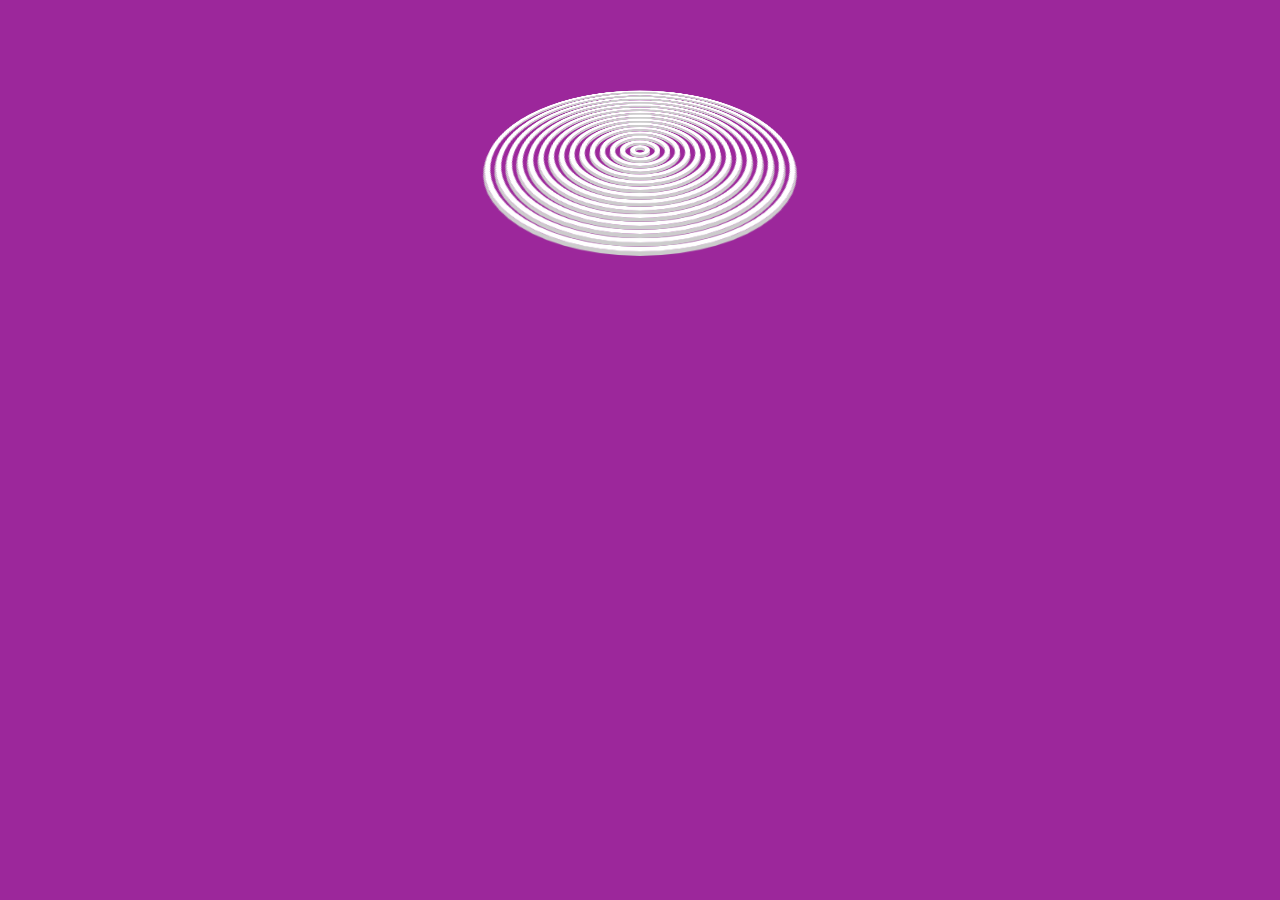
<file: online_tutorial/3D_wavy_circle/index.html>
<!DOCTYPE html>
<html lang="en">
  <head>
    <meta charset="UTF-8" />
    <meta http-equiv="X-UA-Compatible" content="IE=edge" />
    <meta name="viewport" content="width=device-width, initial-scale=1.0" />
    <!-- <meta http-equiv="refresh" content="0.1" /> -->
    <title>3D_wavy_circle</title>
    <link rel="stylesheet" href="3D_wavy_circle.css" />
  </head>
  <body>
    <div class="loader">
      <span></span>
      <span></span>
      <span></span>
      <span></span>
      <span></span>
      <span></span>
      <span></span>
      <span></span>
      <span></span>
      <span></span>
      <span></span>
      <span></span>
      <span></span>
      <span></span>
      <span></span>
    </div>
  </body>
</html>
</file>
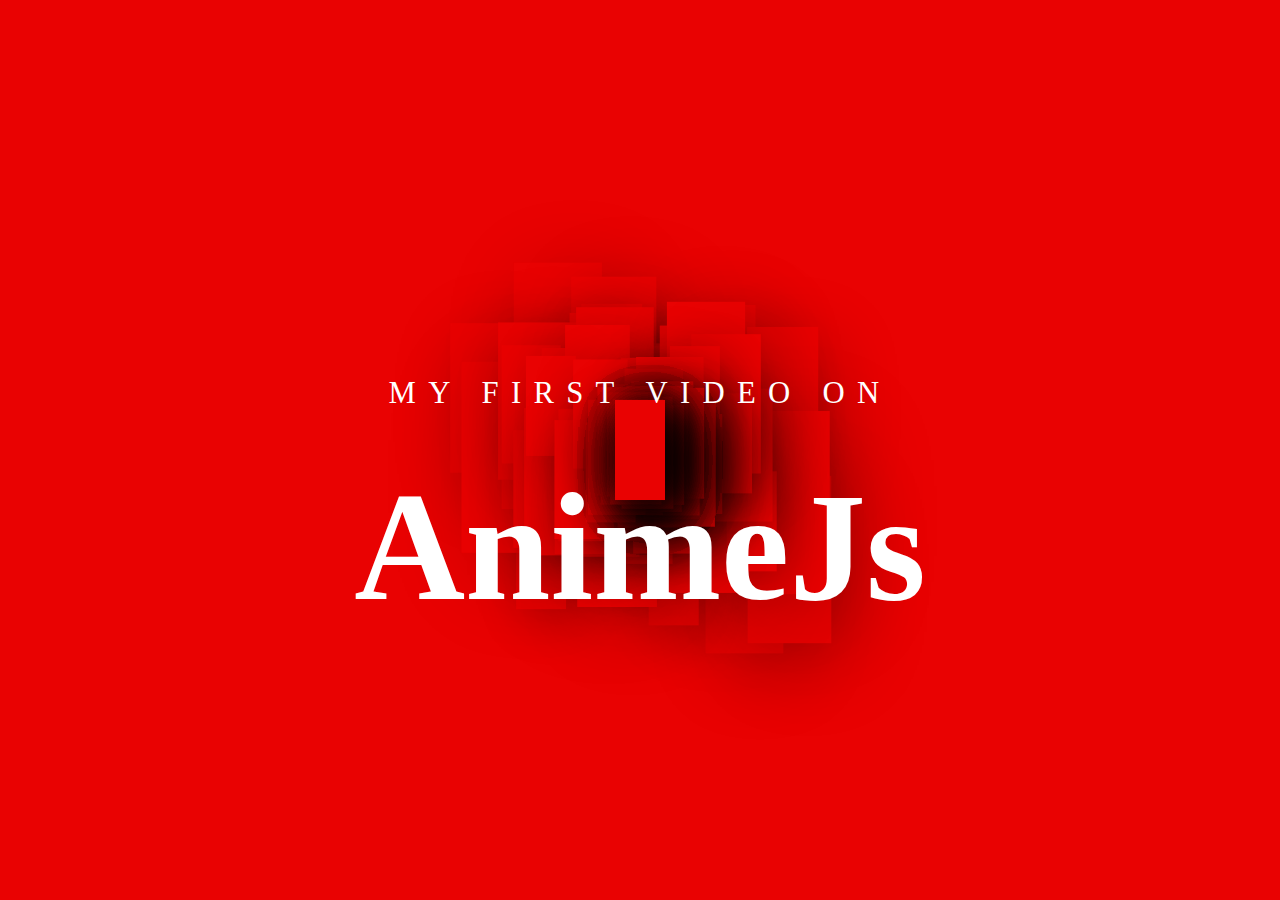
<file: online_tutorial/animeJs/index.html>
<!DOCTYPE html>
<html lang="en">
  <head>
    <meta charset="UTF-8" />
    <meta http-equiv="X-UA-Compatible" content="IE=edge" />
    <meta name="viewport" content="width=device-width, initial-scale=1.0" />
    <!-- <meta http-equiv="refresh" content="0.1" /> -->
    <title>animeJs</title>
    <link rel="stylesheet" href="animeJs.css" />
  </head>
  <body>
    <div class="container">
      <h2><span>My First video on</span><br />AnimeJs<br /></h2>
    </div>
    <script src="anime.min.js"></script>
    <script>
      const container = document.querySelector(".container");
      for (var i = 0; i <= 100; i++) {
        const blocks = document.createElement("div");
        blocks.classList.add("block");
        container.appendChild(blocks);
      }

      function animateBlocks() {
        anime({
          targets: ".block",
          translateX: function () {
            return anime.random(-700, 700);
          },
          translateY: function () {
            return anime.random(-500, 500);
          },
          scale: function () {
            return anime.random(1, 5);
          },
          easing: "linear",
          duration: 3000,
          delay: anime.stagger(10),
          complete: animateBlocks,
        });
      }

      animateBlocks();
    </script>
  </body>
</html>
</file>
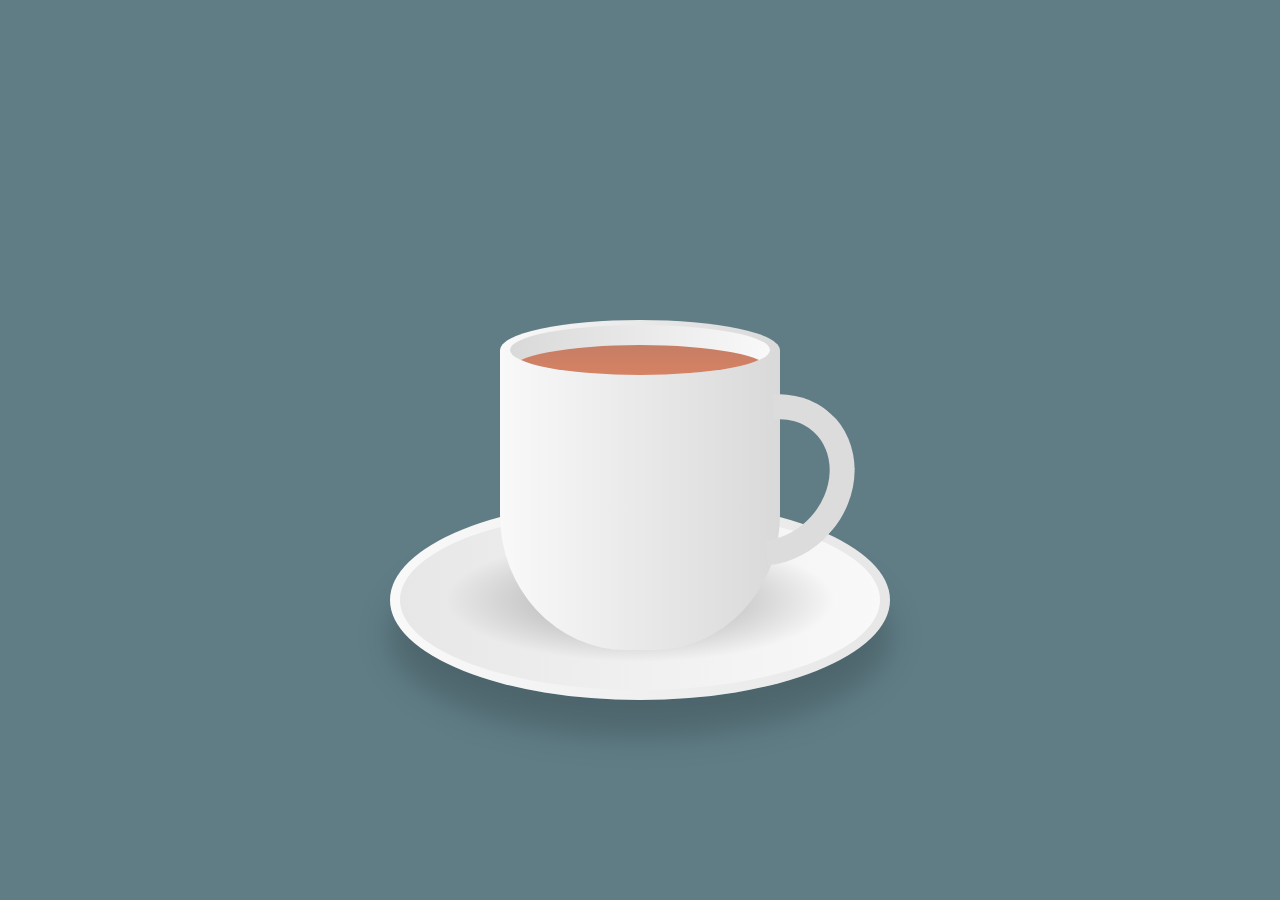
<file: online_tutorial/hot_cup/index.html>
<!DOCTYPE html>
<html lang="en">
  <head>
    <meta charset="UTF-8" />
    <meta http-equiv="X-UA-Compatible" content="IE=edge" />
    <meta name="viewport" content="width=device-width, initial-scale=1.0" />
    <!-- <meta http-equiv="refresh" content="0.1" /> -->
    <title>Animation Hot Cup</title>
    <link rel="stylesheet" href="hot_cup.css" />
  </head>
  <body>
    <div class="container">
      <div class="plate"></div>
      <div class="cup">
        <div class="top">
          <div class="vapour">
            <span style="--i: 1"></span>
            <span style="--i: 3"></span>
            <span style="--i: 5"></span>
            <span style="--i: 13"></span>
            <span style="--i: 20"></span>
            <span style="--i: 6"></span>
            <span style="--i: 7"></span>
            <span style="--i: 10"></span>
            <span style="--i: 20"></span>
            <span style="--i: 8"></span>
            <span style="--i: 17"></span>
            <span style="--i: 11"></span>
            <span style="--i: 12"></span>
            <span style="--i: 14"></span>
            <span style="--i: 2"></span>
            <span style="--i: 9"></span>
            <span style="--i: 15"></span>
            <span style="--i: 4"></span>
            <span style="--i: 19"></span>
          </div>
          <div class="circle">
            <div class="tea"></div>
          </div>
        </div>
        <div class="handle"></div>
      </div>
    </div>
  </body>
</html>
</file>
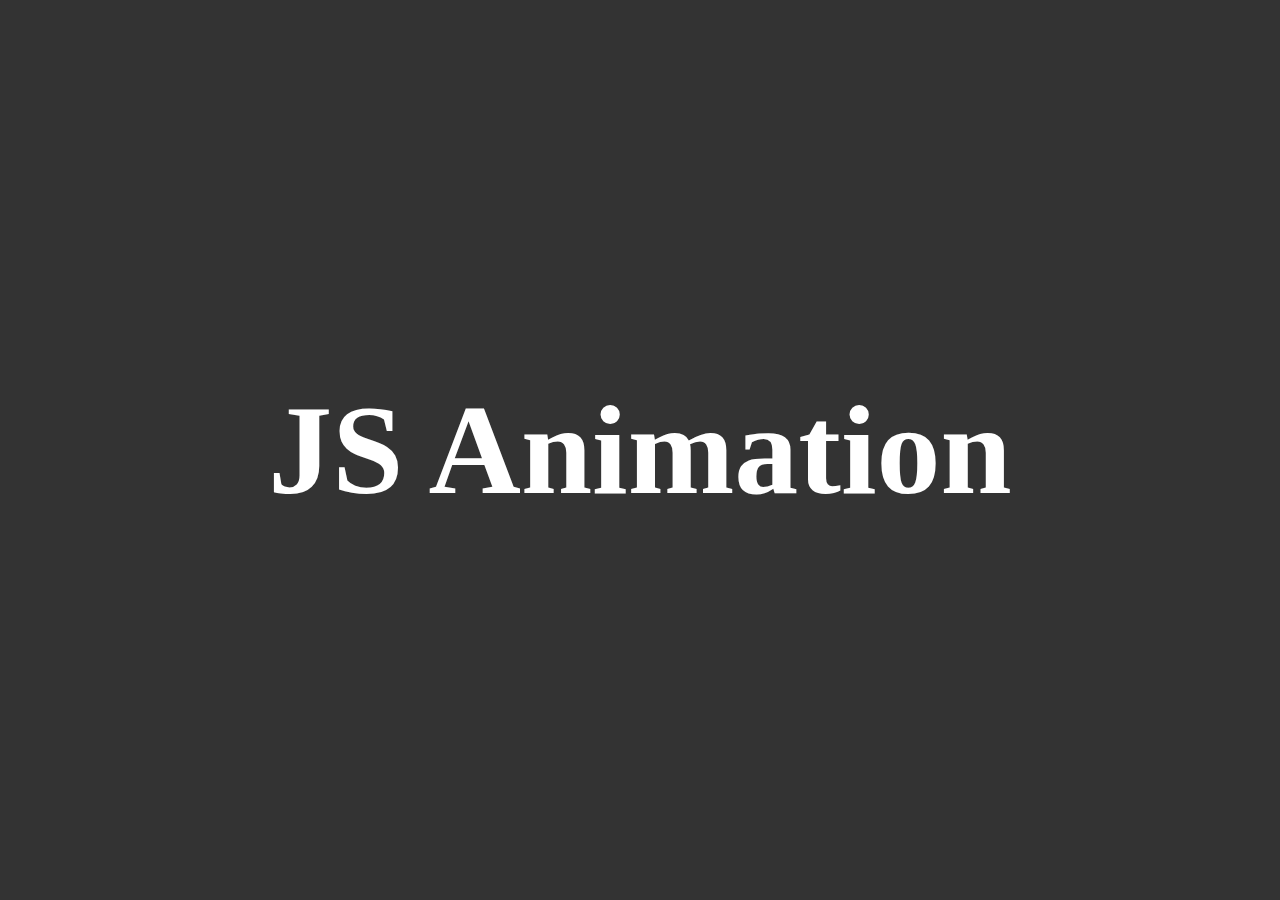
<file: online_tutorial/js_animation/index.html>
<!DOCTYPE html>
<html lang="en">
  <head>
    <meta charset="UTF-8" />
    <meta http-equiv="X-UA-Compatible" content="IE=edge" />
    <meta name="viewport" content="width=device-width, initial-scale=1.0" />
    <!-- <meta http-equiv="refresh" content="0.1" /> -->
    <title>3D_wavy_circle</title>
    <link rel="stylesheet" href="js_animation.css" />
  </head>
  <body>
    <section>
      <h2>JS Animation</h2>
      <div class="banner">
        <div class="blocks"></div>
      </div>
    </section>
    <script>
      const banner = document.getElementsByClassName("banner")[0];
      const blocks = document.getElementsByClassName("blocks");

      for (let i = 1; i < 400; i++) {
        banner.innerHTML += "<div class='blocks'></div>";
        blocks[i].style.animationDelay = `${i * 0.05}s"`;
      }
    </script>
  </body>
</html>
</file>
<file: online_tutorial/3D_wavy_circle/3D_wavy_circle.css>
* {
  margin: 0;
  padding: 0;
}
body {
  display: flex;
  justify-content: center;
  min-height: 100vh;
  background: #9c279b;
}
.loader {
  position: relative;
  width: 300px;
  height: 300px;
  transform-style: preserve-3d;
  transform: perspective(500px) rotateX(60deg);
}
.loader span {
  position: absolute;
  display: block;
  border: 5px solid #fff;
  box-shadow: 0 5px 0 #ccc, inset 0 5px #ccc;
  box-sizing: border-box;
  border-radius: 50%;
  animation: animate 3s ease-in-out infinite;
}
@keyframes animate {
  0%,
  100% {
    transform: translateZ(-100px);
  }
  50% {
    transform: translateZ(100px);
  }
}
.loader span:nth-child(1) {
  top: 0;
  left: 0;
  bottom: 0;
  right: 0;
  animation-delay: 1.5s;
}
.loader span:nth-child(2) {
  top: 10px;
  left: 10px;
  bottom: 10px;
  right: 10px;
  animation-delay: 1.4s;
}
.loader span:nth-child(3) {
  top: 20px;
  left: 20px;
  bottom: 20px;
  right: 20px;
  animation-delay: 1.3s;
}
.loader span:nth-child(4) {
  top: 30px;
  left: 30px;
  bottom: 30px;
  right: 30px;
  animation-delay: 1.2s;
}
.loader span:nth-child(5) {
  top: 40px;
  left: 40px;
  bottom: 40px;
  right: 40px;
  animation-delay: 1.1s;
}
.loader span:nth-child(6) {
  top: 50px;
  left: 50px;
  bottom: 50px;
  right: 50px;
  animation-delay: 1s;
}
.loader span:nth-child(7) {
  top: 60px;
  left: 60px;
  bottom: 60px;
  right: 60px;
  animation-delay: 0.9s;
}
.loader span:nth-child(8) {
  top: 70px;
  left: 70px;
  bottom: 70px;
  right: 70px;
  animation-delay: 0.8s;
}
.loader span:nth-child(9) {
  top: 80px;
  left: 80px;
  bottom: 80px;
  right: 80px;
  animation-delay: 0.7s;
}
.loader span:nth-child(10) {
  top: 90px;
  left: 90px;
  bottom: 90px;
  right: 90px;
  animation-delay: 0.6s;
}
.loader span:nth-child(11) {
  top: 100px;
  left: 100px;
  bottom: 100px;
  right: 100px;
  animation-delay: 0.5s;
}
.loader span:nth-child(12) {
  top: 110px;
  left: 110px;
  bottom: 110px;
  right: 110px;
  animation-delay: 0.4s;
}
.loader span:nth-child(13) {
  top: 120px;
  left: 120px;
  bottom: 120px;
  right: 120px;
  animation-delay: 0.3s;
}
.loader span:nth-child(14) {
  top: 130px;
  left: 130px;
  bottom: 130px;
  right: 130px;
  animation-delay: 0.2s;
}
.loader span:nth-child(15) {
  top: 140px;
  left: 140px;
  bottom: 140px;
  right: 140px;
  animation-delay: 0.1s;
}
</file>
<file: online_tutorial/animeJs/animeJs.css>
* {
  margin: 0;
  padding: 0;
  box-sizing: border-box;
}
body {
  position: relative;
  overflow: hidden;
  display: flex;
  justify-content: center;
  align-items: center;
  min-height: 100vh;
  background: #e90202;
}
.container {
  position: absolute;
  width: 100%;
  height: 100%;
  display: flex;
  justify-content: center;
  align-items: center;
}
h2 {
  color: #fff;
  text-align: center;
  font-size: 12vw;
  line-height: 1em;
  z-index: 1000;
  font-weight: 900;
}
h2 span {
  font-size: 0.2em;
  letter-spacing: 0.4em;
  font-weight: 400;
  text-transform: uppercase;
}
.block {
  position: absolute;
  width: 50px;
  height: 100px;
  background: #e90202;
  box-shadow: 10px 10px 50px rgba(0, 0, 0, 0.2);
}
</file>
<file: online_tutorial/hot_cup/hot_cup.css>
* {
  margin: 0;
  padding: 0;
  box-sizing: border-box;
}
body {
  display: flex;
  justify-content: center;
  align-items: center;
  min-height: 100vh;
  background: #607d86;
}
.container {
  position: relative;
  top: 50px;
}
.cup {
  position: relative;
  width: 280px;
  height: 300px;
  background: linear-gradient(to right, #f9f9f9, #d9d9d9);
  border-bottom-left-radius: 45%;
  border-bottom-right-radius: 45%;
}
.top {
  position: absolute;
  top: -30px;
  left: 0;
  width: 100%;
  height: 60px;
  background: linear-gradient(to right, #f9f9f9, #d9d9d9);
  border-radius: 50%;
}
.circle {
  position: absolute;
  top: 5px;
  left: 10px;
  width: calc(100% - 20px);
  height: 50px;
  background: linear-gradient(to left, #f9f9f9, #d9d9d9);
  border-radius: 50%;
  box-sizing: border-box;
  overflow: hidden;
}
.tea {
  position: absolute;
  top: 20px;
  left: 0;
  width: 100%;
  height: 100%;
  background: linear-gradient(#c57e65, #e28462);
  border-radius: 50%;
}
.handle {
  position: absolute;
  right: -70px;
  top: 40px;
  width: 160px;
  height: 180px;
  border: 25px solid #dcdcdc;
  border-left: 25px solid transparent;
  border-bottom: 25px solid transparent;
  transform: rotate(42deg);
  border-radius: 50%;
}
.plate {
  position: absolute;
  bottom: -50px;
  left: 50%;
  transform: translate(-50%);
  width: 500px;
  height: 200px;
  background: linear-gradient(to right, #f9f9f9, #e7e7e7);
  border-radius: 50%;
  box-shadow: 0 35px 35px rgba(0, 0, 0, 0.2);
}
.plate::before {
  content: "";
  position: absolute;
  top: 10px;
  left: 10px;
  right: 10px;
  bottom: 10px;
  border-radius: 50%;
  background: linear-gradient(to left, #f9f9f9, #e7e7e7);
}
.plate::after {
  content: "";
  position: absolute;
  top: 30px;
  left: 30px;
  right: 30px;
  bottom: 30px;
  background: radial-gradient(rgba(0, 0, 0, 0.2) 25%, transparent, transparent);
  border-radius: 50%;
}
.vapour {
  position: relative;
  display: flex;
  z-index: 1;
  padding: 0 20px;
}
.vapour span {
  position: relative;
  bottom: 50px;
  display: block;
  margin: 0 2px 50px;
  min-width: 8px;
  height: 120px;
  background: #fff;
  border-radius: 50%;
  animation: animate 5s linear infinite;
  opacity: 0;
  filter: blur(8px);
  animation-delay: calc(var(--i) * -0.5s);
}
@keyframes animate {
  0% {
    transform: translateY(0) scaleX(1);
    opacity: 0;
  }
  15% {
    opacity: 1;
  }
  50% {
    transform: translateY(-150px) scaleX(5);
  }
  95% {
    opacity: 0;
  }
  100% {
    transform: translateY(-300px) scaleX(10);
  }
}
</file>
<file: online_tutorial/js_animation/js_animation.css>
* {
  margin: 0;
  padding: 0;
}

section {
  position: relative;
  width: 100%;
  height: 100vh;
  background: #333;
}
section h2 {
  position: relative;
  width: 100%;
  height: 100%;
  text-align: center;
  line-height: 100vh;
  font-size: 10vw;
  color: #fff;
  font-weight: 700;
}
.banner {
  position: absolute;
  top: 0;
  left: 0;
  width: 100%;
  height: 100%;
  overflow: hidden;
  display: flex;
  flex-wrap: wrap;
}
.banner .blocks {
  position: relative;
  display: block;
  width: 5vw;
  height: 5vh;
  animation: animate 0.75% ease-in-out forwards;
}
.banner .blocks:nth-child(even) {
  animation: animate 1% ease-in-out forwards;
}
.banner .blocks:nth-child(7n + 3) {
  animation: animate 2.5% ease-in-out forwards;
}
.banner .blocks:nth-child(7n + 7) {
  animation: animate 1.5% ease-in-out forwards;
}
@keyframes animate {
  0% {
    opacity: 0;
    transform: scale(0) translateY(1000px);
  }
  50% {
    opacity: 1;
    background: url(bdtong_icon.png);
    background-position: center;
    background-attachment: fixed;
  }
  100% {
    opacity: 1;
    transform: scale(1) 1translatey (0px);
    background: url(bdtong_icon.png);
    background-position: center;
    background-attachment: fixed;
  }
}
</file>
